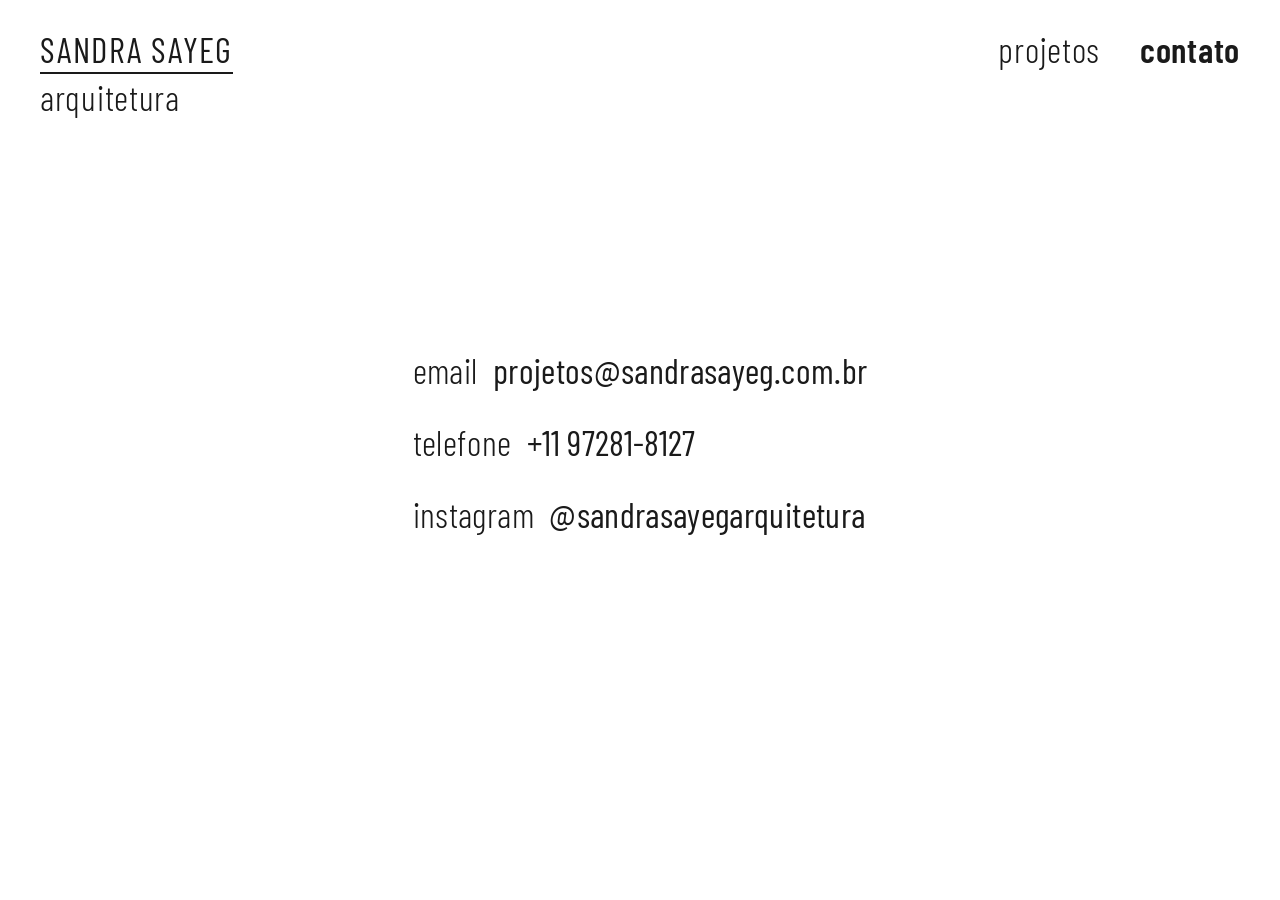
<file: contato.html>
<!DOCTYPE html>
<html lang="pt-BR">
<head>
    <meta charset="UTF-8">
    <meta name="viewport" content="width=device-width, initial-scale=1.0">
    <title>Contato - Sandra Sayeg Arquitetura</title>
    <meta name="description" content="Entre em contato com Sandra Sayeg Arquitetura para projetos residenciais e comerciais.">

    <!-- Open Graph / Facebook -->
    <meta property="og:type" content="website">
    <meta property="og:url" content="https://tia-sandrinha.vercel.app/contato.html">
    <meta property="og:title" content="Contato - Sandra Sayeg Arquitetura">
    <meta property="og:description" content="Entre em contato com Sandra Sayeg Arquitetura para projetos residenciais e comerciais.">
    <meta property="og:image" content="https://tia-sandrinha.vercel.app/images/hero/01-tre7185.tuca-reines.jpg">

    <!-- Twitter -->
    <meta name="twitter:card" content="summary_large_image">
    <meta name="twitter:url" content="https://tia-sandrinha.vercel.app/contato.html">
    <meta name="twitter:title" content="Contato - Sandra Sayeg Arquitetura">
    <meta name="twitter:description" content="Entre em contato com Sandra Sayeg Arquitetura para projetos residenciais e comerciais.">
    <meta name="twitter:image" content="https://tia-sandrinha.vercel.app/images/hero/01-tre7185.tuca-reines.jpg">

    <link rel="preconnect" href="https://fonts.googleapis.com">
    <link rel="preconnect" href="https://fonts.gstatic.com" crossorigin>
    <link href="https://fonts.googleapis.com/css2?family=Barlow+Condensed:wght@300;400;600&display=swap" rel="stylesheet">
    <link rel="stylesheet" href="css/style.css">
</head>
<body class="page-contact">
    <header class="header">
        <a href="index.html" class="logo">
            <span class="logo-name">SANDRA SAYEG</span>
            <span class="logo-subtitle">arquitetura</span>
        </a>
        <nav class="nav">
            <a href="projetos.html">projetos</a>
            <a href="contato.html" class="active">contato</a>
        </nav>
    </header>

    <main class="contact-container">
        <div class="contact-info">
            <p>
                <span class="contact-label">email</span>
                <a class="contact-value" href="mailto:projetos@sandrasayeg.com.br">projetos@sandrasayeg.com.br</a>
            </p>
            <p>
                <span class="contact-label">telefone</span>
                <a class="contact-value" href="tel:+5511972818127">+11 97281-8127</a>
            </p>
            <p>
                <span class="contact-label">instagram</span>
                <a class="contact-value" href="https://instagram.com/sandrasayegarquitetura" target="_blank" rel="noopener">@sandrasayegarquitetura</a>
            </p>
        </div>
    </main>

    <script src="js/main.js"></script>
</body>
</html>
</file>
<file: css/style.css>
/* CSS Reset & Base */
*, *::before, *::after {
    box-sizing: border-box;
    margin: 0;
    padding: 0;
}

html {
    font-size: 16px;
    -webkit-font-smoothing: antialiased;
    -moz-osx-font-smoothing: grayscale;
    scroll-behavior: smooth;
    -webkit-text-size-adjust: 100%;
    -ms-text-size-adjust: 100%;
    text-size-adjust: 100%;
}

body {
    font-family: 'Barlow Condensed', -apple-system, BlinkMacSystemFont, 'Segoe UI', Roboto, sans-serif;
    font-weight: 300;
    line-height: 1.6;
    color: #1a1a1a;
    background-color: #fff;
    min-height: 100vh;
}

a {
    color: inherit;
    text-decoration: none;
}

img {
    max-width: 100%;
    height: auto;
    display: block;
}

/* Header & Navigation */
.header {
    position: fixed;
    top: 0;
    left: 0;
    right: 0;
    display: flex;
    justify-content: space-between;
    align-items: flex-start;
    padding: 32px 40px;
    z-index: 100;
    background: #fff;
    font-size: 16px !important;
}

/* Logo */
.logo {
    display: flex;
    flex-direction: column;
    align-items: flex-start;
    line-height: 1.2;
}

.logo-name {
    font-size: 35px;
    font-weight: 400;
    letter-spacing: 0.05em;
    border-bottom: 0.06em solid currentColor;
    padding-bottom: 0.15em;
    line-height: 1;
}

.logo-subtitle {
    font-size: 35px;
    font-weight: 300;
    letter-spacing: 0.02em;
    margin-top: 2px;
}

/* Navigation */
.nav {
    display: flex;
    gap: 40px;
}

.nav a {
    font-size: 35px;
    font-weight: 300;
    letter-spacing: 0.02em;
    transition: opacity 0.2s ease;
    line-height: 1;
    margin: 0;
    padding: 0;
}

.nav a:hover {
    opacity: 0.6;
}

.nav a.active {
    font-weight: 600;
}

/* Hero Section (Homepage) */
.hero {
    padding-top: 120px;
    padding-left: 40px;
    padding-right: 40px;
    padding-bottom: 40px;
    min-height: 100vh;
}

.hero-link {
    display: block;
    cursor: pointer;
    position: relative;
    overflow: hidden;
}

.hero-slider {
    display: flex;
    width: 200%;
    transition: none;
}

.hero-slider.sliding {
    transition: transform 1s ease-in-out;
    transform: translateX(-50%);
}

.hero-image {
    width: 50%;
    flex-shrink: 0;
    height: calc(100vh - 160px);
    background-size: cover;
    background-position: center;
    background-repeat: no-repeat;
    animation: hero-zoom 6s ease-out forwards;
}

@keyframes hero-zoom {
    from {
        transform: scale(1);
    }
    to {
        transform: scale(1.05);
    }
}

/* Projects Grid */
.projects-container {
    padding-top: 120px;
    padding-left: 40px;
    padding-right: 40px;
    padding-bottom: 40px;
}

.projects-grid {
    display: grid;
    grid-template-columns: repeat(3, 1fr);
    gap: 25px;
}

.project-card {
    position: relative;
    aspect-ratio: 1 / 1;
    width: 100%;
    overflow: hidden;
    cursor: pointer;
    background-color: #f0f0f0;
    border-radius: 0;
}

.project-thumb {
    position: absolute;
    top: 0;
    left: 0;
    width: 100%;
    height: 100%;
    background-color: #f0f0f0;
    background-size: cover;
    background-position: center;
    transition: transform 0.4s ease;
    border-radius: 0;
}

.project-card:hover .project-thumb {
    transform: scale(1.05);
}

.project-overlay {
    position: absolute;
    inset: 0;
    display: flex;
    align-items: center;
    justify-content: center;
    padding: 1.5rem;
    background: rgba(255, 255, 255, 0);
    transition: background 0.3s ease;
}

.project-overlay h2 {
    font-size: 1.1rem;
    font-weight: 500;
    letter-spacing: 0.15em;
    text-transform: uppercase;
    opacity: 0;
    border-bottom: 1px solid currentColor;
    padding-bottom: 2px;
    transition: opacity 0.3s ease;
}

.project-card:hover .project-overlay {
    background: rgba(255, 255, 255, 0.85);
}

.project-card:hover .project-overlay h2 {
    opacity: 1;
}

/* Lightbox - below header */
.lightbox {
    display: none;
    position: fixed;
    top: 140px;
    left: 0;
    right: 0;
    bottom: 0;
    background: #fff;
    z-index: 90;
}

.lightbox.active {
    display: block;
    z-index: 150;
}

/* Title - centered in header row (outside lightbox for z-index) */
.lightbox-header {
    display: none;
    position: fixed;
    top: 32px;
    left: 50%;
    transform: translateX(-50%);
    z-index: 200;
}

.lightbox.active .lightbox-header {
    display: block;
}

.lightbox-title {
    font-size: 24px;
    font-weight: 600;
    letter-spacing: 0.02em;
}

/* Controls - aligned with arquitetura line, right aligned */
.lightbox-controls {
    display: none;
    position: fixed;
    top: 75px;
    right: 40px;
    flex-direction: row;
    align-items: center;
    gap: 24px;
    z-index: 200;
}

.lightbox.active .lightbox-controls {
    display: flex;
}

.lightbox-close,
.lightbox-prev,
.lightbox-next {
    background: none;
    border: none;
    outline: none;
    cursor: pointer;
    padding: 0;
    position: relative;
    font-size: 0;
    color: transparent;
}

.lightbox-close:hover,
.lightbox-prev:hover,
.lightbox-next:hover {
    opacity: 0.5;
}

.lightbox-close {
    width: 28px;
    height: 28px;
}

.lightbox-close::before,
.lightbox-close::after {
    content: '';
    position: absolute;
    top: 50%;
    left: 50%;
    width: 28px;
    height: 1.5px;
    background: #1a1a1a;
}

.lightbox-close::before {
    transform: translate(-50%, -50%) rotate(45deg);
}

.lightbox-close::after {
    transform: translate(-50%, -50%) rotate(-45deg);
}

/* Thin >> using CSS */
.lightbox-next {
    width: 32px;
    height: 28px;
}

.lightbox-next::before,
.lightbox-next::after {
    content: '';
    position: absolute;
    top: 50%;
    width: 12px;
    height: 12px;
    border-right: 1.5px solid #1a1a1a;
    border-top: 1.5px solid #1a1a1a;
    transform: translateY(-50%) rotate(45deg);
}

.lightbox-next::before {
    left: 0;
}

.lightbox-next::after {
    left: 12px;
}

/* Thin << using CSS (previous arrow) */
.lightbox-prev {
    width: 32px;
    height: 28px;
}

.lightbox-prev::before,
.lightbox-prev::after {
    content: '';
    position: absolute;
    top: 50%;
    width: 12px;
    height: 12px;
    border-left: 1.5px solid #1a1a1a;
    border-bottom: 1.5px solid #1a1a1a;
    transform: translateY(-50%) rotate(45deg);
}

.lightbox-prev::before {
    left: 8px;
}

.lightbox-prev::after {
    left: 20px;
}

/* Content area - images side by side, overflow hidden on right */
.lightbox-content {
    position: absolute;
    top: 20px;
    left: 40px;
    right: 0;
    bottom: 20px;
    display: flex;
    align-items: flex-start;
    gap: 40px;
    overflow: hidden;
}

/* Main image */
.lightbox-main {
    flex-shrink: 0;
}

.lightbox-main img {
    max-height: calc(100vh - 180px);
    width: auto;
    display: block;
    object-fit: contain;
}

/* Preview - same height as main, partially visible at edge */
.lightbox-preview {
    flex-shrink: 0;
    opacity: 0.4;
    cursor: pointer;
    transition: opacity 0.3s;
}

.lightbox-preview:hover {
    opacity: 0.6;
}

.lightbox-preview img {
    max-height: calc(100vh - 180px);
    width: auto;
    display: block;
    object-fit: contain;
}

.lightbox-preview.hidden {
    display: none;
}

/* Slide animation */
.lightbox-main {
    transition: transform 0.5s ease-out, opacity 0.5s ease-out;
}

.lightbox-preview {
    transition: transform 0.5s ease-out, opacity 0.5s ease-out;
}

/* Slide animation */
.lightbox-main img,
.lightbox-preview img {
    transition: opacity 0.3s ease;
}

.lightbox-main.transitioning img {
    opacity: 0;
}

.lightbox-content.sliding {
    transition: transform 0.4s ease;
}

/* Contact Page */
.contact-container {
    min-height: 100vh;
    display: flex;
    align-items: center;
    justify-content: center;
    padding: 2rem;
}

.contact-info {
    text-align: left;
}

.contact-info p {
    margin-bottom: 1rem;
    font-size: 35px;
    letter-spacing: 0.01em;
}

.contact-label {
    font-weight: 300;
    color: #1a1a1a;
    margin-right: 0.5rem;
}

.contact-value {
    font-weight: 400;
    transition: opacity 0.2s ease;
}

.contact-value:hover {
    opacity: 0.6;
}

/* Responsive Styles */
@media (max-width: 1024px) {
    .projects-container {
        padding-left: 30px;
        padding-right: 30px;
    }

    .projects-grid {
        grid-template-columns: repeat(2, 1fr);
        gap: 20px;
    }

    .lightbox-content {
        left: 30px;
        gap: 30px;
        top: 20px;
    }

    .lightbox-controls {
        right: 30px;
    }

    .lightbox-main img,
    .lightbox-preview img {
        height: calc(100vh - 200px);
    }
}

@media (max-width: 768px) {
    .header {
        padding: 24px;
    }

    .logo-name {
        font-size: 16px;
    }

    .logo-subtitle {
        font-size: 12px;
    }

    .nav {
        gap: 24px;
    }

    .nav a {
        font-size: 14px;
    }

    .hero {
        padding: 100px 20px 20px;
    }

    .hero-image {
        height: calc(100vh - 140px);
    }

    .projects-container {
        padding-top: 80px;
    }

    .lightbox {
        top: 70px;
    }

    .lightbox-header {
        top: 28px;
    }

    .lightbox-controls {
        top: 70px;
        right: 24px;
    }

    .lightbox-content {
        top: 20px;
        left: 24px;
        gap: 20px;
    }

    .lightbox-main img,
    .lightbox-preview img {
        height: calc(100vh - 180px);
    }
}


@media (max-width: 600px) {
    .header {
        flex-direction: column;
        align-items: center;
        text-align: center;
        gap: 16px;
        padding: 16px;
    }

    .hero {
        padding: 120px 15px 15px;
    }

    .projects-container {
        padding-left: 15px;
        padding-right: 15px;
    }

    .projects-grid {
        grid-template-columns: 1fr;
        gap: 15px;
    }

    .project-card {
        aspect-ratio: 4 / 3;
    }

    /* Mobile Lightbox */
    .lightbox {
        top: 120px;
    }

    .lightbox-header {
        top: auto;
        bottom: 20px;
        left: 50%;
        transform: translateX(-50%);
    }

    .lightbox-title {
        font-size: 18px;
    }

    .lightbox-controls {
        top: 90px;
        right: 20px;
        gap: 20px;
    }

    .lightbox-content {
        top: 20px;
        left: 20px;
        right: 20px;
        bottom: 100px;
    }

    .lightbox-main img,
    .lightbox-preview img {
        max-height: calc(100vh - 220px);
    }

    /* Hide preview on mobile, show full image */
    .lightbox-preview {
        display: none;
    }
}
</file>
